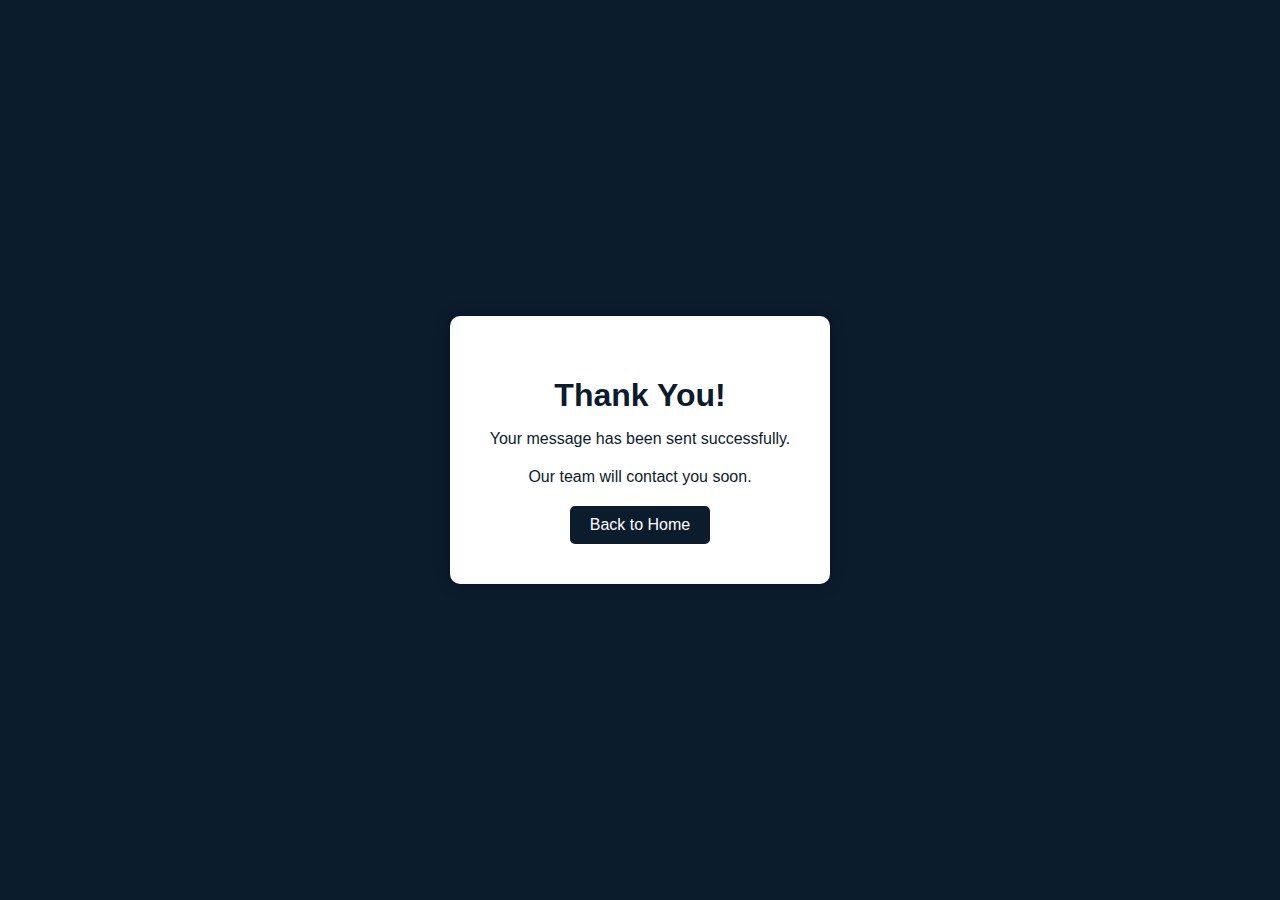
<file: thankyou.html>
<!DOCTYPE html>
<html lang="en">
<head>
  <meta charset="UTF-8">
  <title>Thank You | Hindustan Security Services</title>
  <meta name="viewport" content="width=device-width, initial-scale=1.0">

  <style>
    body{
      margin:0;
      font-family: Arial, sans-serif;
      background: #0b1c2d;
      color: white;
      display: flex;
      align-items: center;
      justify-content: center;
      height: 100vh;
      text-align: center;
    }
    .box{
      background: white;
      color: #0b1c2d;
      padding: 40px;
      border-radius: 10px;
      max-width: 400px;
      box-shadow: 0 0 15px rgba(0,0,0,0.3);
    }
    h1{
      margin-bottom: 10px;
    }
    p{
      margin-bottom: 20px;
    }
    a{
      display: inline-block;
      padding: 10px 20px;
      background: #0b1c2d;
      color: white;
      text-decoration: none;
      border-radius: 5px;
    }
    a:hover{
      background: #163a5f;
    }
  </style>
</head>

<body>
  <div class="box">
    <h1>Thank You!</h1>
    <p>Your message has been sent successfully.</p>
    <p>Our team will contact you soon.</p>

    <a href="index.html">Back to Home</a>
  </div>
</body>
</html>
</file>
